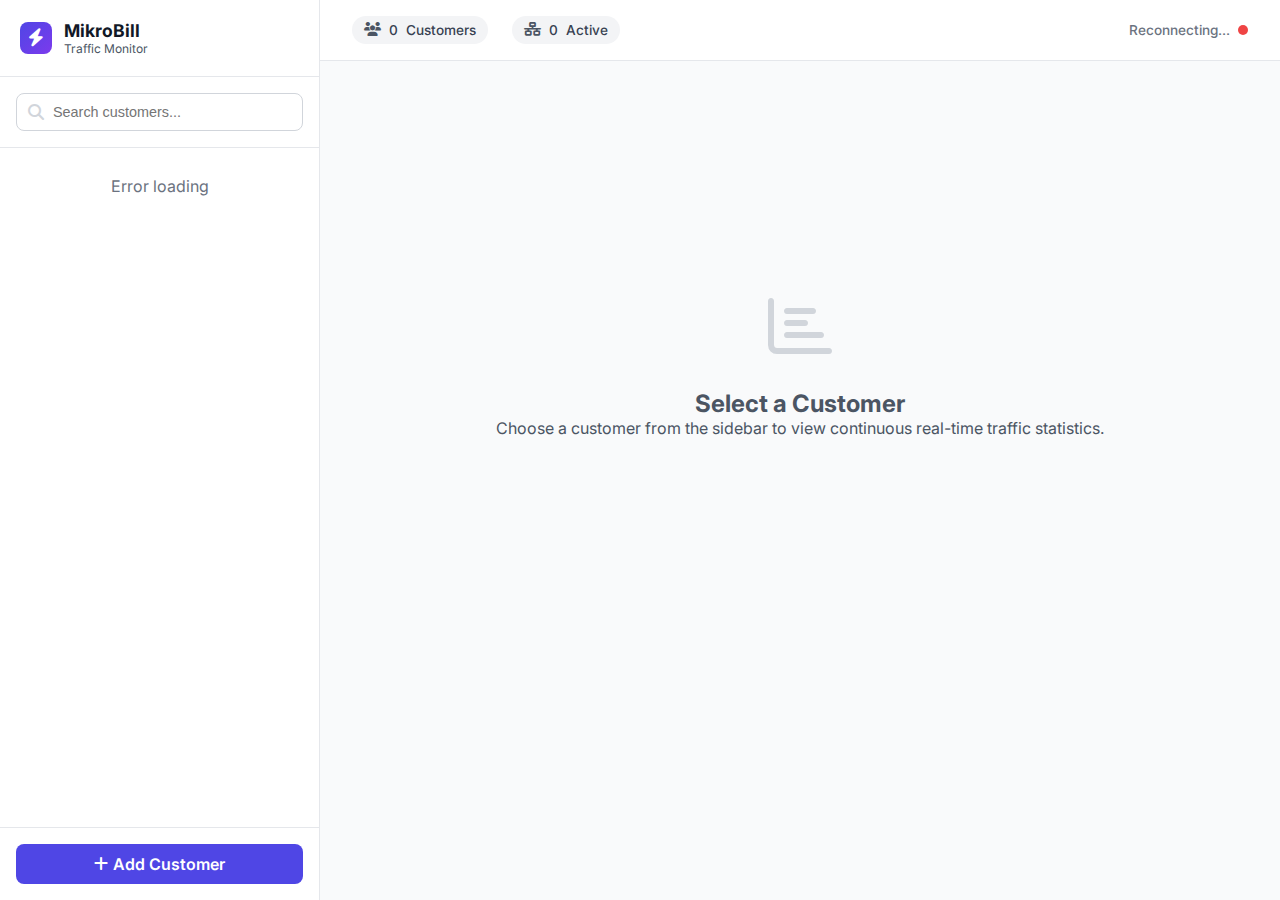
<file: frontend/index.html>
<!DOCTYPE html>
<html lang="en">

<head>
    <meta charset="UTF-8">
    <meta name="viewport" content="width=device-width, initial-scale=1.0">
    <title>Dashboard - MikroBill</title>
    <link href="https://fonts.googleapis.com/css2?family=Inter:wght@400;500;600;700&display=swap" rel="stylesheet">
    <link href="https://cdnjs.cloudflare.com/ajax/libs/font-awesome/6.4.0/css/all.min.css" rel="stylesheet">
    <link rel="stylesheet" href="./css/styles.css">
</head>

<body>
    <!-- Sidebar -->
    <div class="sidebar">
        <div class="sidebar-header">
            <div class="logo-icon">
                <i class="fa-solid fa-bolt"></i>
            </div>
            <div>
                <a href="/" style="text-decoration: none; color: inherit;">
                    <div class="app-title">MikroBill</div>
                    <div class="app-subtitle">Traffic Monitor</div>
                </a>
            </div>
        </div>

        <div class="sidebar-search">
            <div class="search-input-wrapper">
                <i class="fa-solid fa-search search-icon"></i>
                <input type="text" class="search-input" placeholder="Search customers..." id="search-input">
            </div>
        </div>

        <div class="customer-list" id="customer-list">
            <div style="padding: 20px; text-align: center; color: var(--gray-500);">
                <i class="fa-solid fa-spinner fa-spin"></i> Loading...
            </div>
        </div>

        <div class="add-btn-container">
            <a href="./add-customer.html" class="btn-add-customer">
                <i class="fa-solid fa-plus"></i> Add Customer
            </a>
        </div>
    </div>

    <!-- Main Content -->
    <div class="main-content">
        <!-- Top Bar -->
        <div class="top-bar">
            <div class="system-stats">
                <div class="stat-badge">
                    <i class="fa-solid fa-users"></i>
                    <span id="total-customers">0</span> Customers
                </div>
                <div class="stat-badge">
                    <i class="fa-solid fa-network-wired"></i>
                    <span id="active-monitors">0</span> Active
                </div>
            </div>

            <div class="ws-status">
                <span id="ws-status-text">Disconnected</span>
                <div class="ws-dot" id="ws-indicator"></div>
            </div>
        </div>

        <!-- Dashboard Content -->
        <div class="dashboard-container" id="main-display">
            <div class="empty-state">
                <div class="empty-icon">
                    <i class="fa-regular fa-chart-bar"></i>
                </div>
                <h2>Select a Customer</h2>
                <p>Choose a customer from the sidebar to view continuous real-time traffic statistics.</p>
            </div>
        </div>
    </div>

    <!-- Ping Modal -->
    <div class="modal-overlay" id="ping-modal">
        <div class="modal-container">
            <div class="modal-header">
                <div class="modal-title">
                    <i class="fa-solid fa-terminal" style="margin-right: 8px; color: var(--primary);"></i>
                    Ping: <span id="ping-target-name">...</span>
                </div>
                <button class="btn" onclick="closePingModal()"
                    style="padding: 8px; background: transparent; color: var(--gray-500);">
                    <i class="fa-solid fa-times" style="font-size: 1.2rem;"></i>
                </button>
            </div>
            <div class="modal-body" id="ping-terminal-body">
                <div class="terminal-output" id="ping-output">
                    <!-- Content injected by JS -->
                </div>
            </div>
            <div class="modal-footer">
                <div id="ping-summary-container"></div>
                <button class="btn btn-primary" id="ping-action-btn" onclick="togglePing()">
                    Stop Ping
                </button>
            </div>
        </div>
    </div>

    <script src="./js/common.js"></script>
    <script src="./js/dashboard.js"></script>
</body>

</html>
</file>
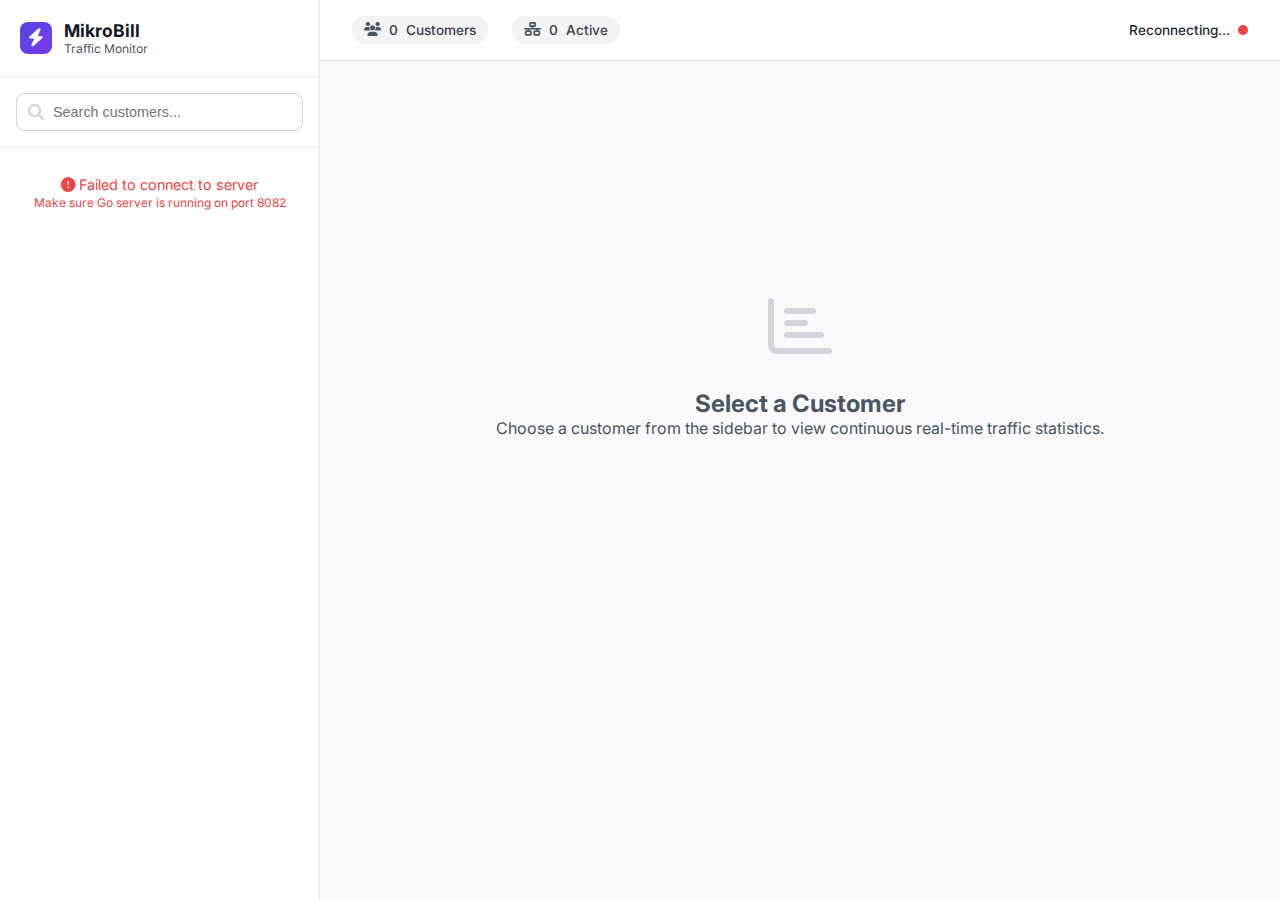
<file: customer-monitor.html>
<!DOCTYPE html>
<html lang="en">

<head>
    <meta charset="UTF-8">
    <meta name="viewport" content="width=device-width, initial-scale=1.0">
    <title>MikroBill Limitless - Traffic Monitor</title>
    <link href="https://fonts.googleapis.com/css2?family=Inter:wght@400;500;600;700&display=swap" rel="stylesheet">
    <link href="https://cdnjs.cloudflare.com/ajax/libs/font-awesome/6.4.0/css/all.min.css" rel="stylesheet">
    <style>
        :root {
            --primary: #4F46E5;
            --primary-light: #EEF2FF;
            --success: #10B981;
            --success-light: #D1FAE5;
            --danger: #EF4444;
            --danger-light: #FEE2E2;
            --warning: #F59E0B;
            --gray-50: #F9FAFB;
            --gray-100: #F3F4F6;
            --gray-200: #E5E7EB;
            --gray-300: #D1D5DB;
            --gray-600: #4B5563;
            --gray-700: #374151;
            --gray-800: #1F2937;
            --gray-900: #111827;
        }

        * {
            margin: 0;
            padding: 0;
            box-sizing: border-box;
        }

        body {
            font-family: 'Inter', sans-serif;
            background-color: var(--gray-50);
            color: var(--gray-800);
            height: 100vh;
            display: flex;
            overflow: hidden;
        }

        .sidebar {
            width: 320px;
            background-color: white;
            border-right: 1px solid var(--gray-200);
            display: flex;
            flex-direction: column;
            flex-shrink: 0;
        }

        .sidebar-header {
            padding: 20px;
            border-bottom: 1px solid var(--gray-200);
            display: flex;
            align-items: center;
            gap: 12px;
        }

        .logo-icon {
            width: 32px;
            height: 32px;
            background: linear-gradient(135deg, var(--primary) 0%, #7C3AED 100%);
            border-radius: 8px;
            display: flex;
            align-items: center;
            justify-content: center;
            color: white;
            font-size: 18px;
        }

        .app-title {
            font-weight: 700;
            font-size: 1.1rem;
            color: var(--gray-900);
        }

        .app-subtitle {
            font-size: 0.75rem;
            color: var(--gray-600);
        }

        .sidebar-search {
            padding: 16px;
            border-bottom: 1px solid var(--gray-200);
        }

        .search-input-wrapper {
            position: relative;
        }

        .search-icon {
            position: absolute;
            left: 12px;
            top: 50%;
            transform: translateY(-50%);
            color: var(--gray-300);
        }

        .search-input {
            width: 100%;
            padding: 10px 10px 10px 36px;
            border: 1px solid var(--gray-300);
            border-radius: 8px;
            font-size: 0.9rem;
            outline: none;
            transition: all 0.2s;
        }

        .search-input:focus {
            border-color: var(--primary);
            box-shadow: 0 0 0 2px var(--primary-light);
        }

        .customer-list {
            flex: 1;
            overflow-y: auto;
            padding: 8px;
        }

        .customer-item {
            padding: 12px;
            margin-bottom: 4px;
            border-radius: 8px;
            cursor: pointer;
            transition: all 0.2s;
            display: flex;
            align-items: center;
            justify-content: space-between;
            border: 1px solid transparent;
        }

        .customer-item:hover {
            background-color: var(--gray-100);
        }

        .customer-item.active {
            background-color: var(--primary-light);
            border-color: #C7D2FE;
        }

        .customer-avatar {
            width: 38px;
            height: 38px;
            background-color: var(--gray-200);
            border-radius: 50%;
            display: flex;
            align-items: center;
            justify-content: center;
            font-weight: 600;
            color: var(--gray-600);
            flex-shrink: 0;
        }

        .customer-item.active .customer-avatar {
            background-color: white;
            color: var(--primary);
        }

        .customer-info {
            flex: 1;
            margin-left: 12px;
            min-width: 0;
        }

        .customer-name {
            font-weight: 600;
            font-size: 0.95rem;
            color: var(--gray-900);
            white-space: nowrap;
            overflow: hidden;
            text-overflow: ellipsis;
        }

        .customer-details {
            font-size: 0.8rem;
            color: var(--gray-600);
            margin-top: 2px;
            display: flex;
            align-items: center;
            gap: 6px;
        }

        .status-dot {
            width: 8px;
            height: 8px;
            border-radius: 50%;
            display: inline-block;
        }

        .status-dot.online {
            background-color: var(--success);
            box-shadow: 0 0 0 2px var(--success-light);
        }

        .status-dot.offline {
            background-color: var(--gray-300);
        }

        .main-content {
            flex: 1;
            display: flex;
            flex-direction: column;
            overflow-y: auto;
            background-color: var(--gray-50);
        }

        .top-bar {
            background-color: white;
            padding: 16px 32px;
            border-bottom: 1px solid var(--gray-200);
            display: flex;
            justify-content: space-between;
            align-items: center;
        }

        .system-stats {
            display: flex;
            gap: 24px;
        }

        .stat-badge {
            display: flex;
            align-items: center;
            gap: 8px;
            background-color: var(--gray-100);
            padding: 6px 12px;
            border-radius: 20px;
            font-size: 0.85rem;
            font-weight: 500;
            color: var(--gray-700);
        }

        .stat-badge i {
            color: var(--gray-600);
        }

        .ws-status {
            display: flex;
            align-items: center;
            gap: 8px;
            font-size: 0.85rem;
            font-weight: 500;
        }

        .ws-dot {
            width: 10px;
            height: 10px;
            border-radius: 50%;
            background-color: var(--gray-300);
        }

        .ws-dot.connected {
            background-color: var(--success);
            box-shadow: 0 0 5px var(--success);
        }

        .ws-dot.disconnected {
            background-color: var(--danger);
        }

        .dashboard-container {
            padding: 32px;
            max-width: 1200px;
            margin: 0 auto;
            width: 100%;
        }

        .empty-state {
            display: flex;
            flex-direction: column;
            align-items: center;
            justify-content: center;
            height: 60vh;
            color: var(--gray-600);
            text-align: center;
        }

        .empty-icon {
            font-size: 4rem;
            color: var(--gray-300);
            margin-bottom: 24px;
        }

        .detail-view {
            animation: fadeIn 0.3s ease;
        }

        .customer-header {
            margin-bottom: 32px;
            display: flex;
            justify-content: space-between;
            align-items: flex-start;
        }

        .profile-card {
            display: flex;
            align-items: center;
            gap: 20px;
        }

        .profile-avatar-large {
            width: 80px;
            height: 80px;
            background: linear-gradient(135deg, var(--primary) 0%, #7C3AED 100%);
            border-radius: 20px;
            display: flex;
            align-items: center;
            justify-content: center;
            color: white;
            font-size: 32px;
            font-weight: 600;
            box-shadow: 0 4px 12px rgba(79, 70, 229, 0.2);
        }

        .profile-info h1 {
            font-size: 1.8rem;
            color: var(--gray-900);
            margin-bottom: 4px;
        }

        .profile-badges {
            display: flex;
            gap: 10px;
            margin-top: 8px;
        }

        .badge {
            padding: 4px 10px;
            border-radius: 6px;
            font-size: 0.75rem;
            font-weight: 600;
            text-transform: uppercase;
            letter-spacing: 0.5px;
        }

        .badge-type {
            background-color: var(--primary-light);
            color: var(--primary);
        }

        .badge-interface {
            background-color: var(--gray-100);
            color: var(--gray-700);
            font-family: monospace;
        }

        .badge-status-online {
            background-color: var(--success-light);
            color: var(--success);
        }

        .badge-status-offline {
            background-color: var(--gray-200);
            color: var(--gray-500);
        }

        .action-buttons {
            display: flex;
            gap: 12px;
        }

        .btn {
            padding: 10px 20px;
            border: none;
            border-radius: 8px;
            font-size: 0.9rem;
            font-weight: 600;
            cursor: pointer;
            transition: all 0.2s;
            display: flex;
            align-items: center;
            gap: 8px;
        }

        .btn-primary {
            background-color: var(--primary);
            color: white;
        }

        .btn-primary:hover {
            background-color: #4338CA;
            transform: translateY(-1px);
            box-shadow: 0 4px 12px rgba(79, 70, 229, 0.3);
        }

        .btn-primary:disabled {
            background-color: var(--gray-300);
            cursor: not-allowed;
            transform: none;
        }

        .traffic-grid {
            display: grid;
            grid-template-columns: repeat(2, 1fr);
            gap: 24px;
            margin-bottom: 32px;
        }

        .stat-card {
            background-color: white;
            border-radius: 16px;
            padding: 24px;
            box-shadow: 0 4px 6px -1px rgba(0, 0, 0, 0.05);
            border: 1px solid var(--gray-100);
            position: relative;
            overflow: hidden;
        }

        .stat-card::after {
            content: '';
            position: absolute;
            top: 0;
            right: 0;
            width: 100px;
            height: 100px;
            background: linear-gradient(135deg, transparent, rgba(255, 255, 255, 0.1));
            pointer-events: none;
        }

        .stat-icon {
            width: 48px;
            height: 48px;
            border-radius: 12px;
            display: flex;
            align-items: center;
            justify-content: center;
            font-size: 24px;
            margin-bottom: 16px;
        }

        .icon-download {
            background-color: var(--success-light);
            color: var(--success);
        }

        .icon-upload {
            background-color: #DBEAFE;
            color: #2563EB;
        }

        .icon-packet {
            background-color: #F3E8FF;
            color: #7C3AED;
        }

        .stat-label {
            font-size: 0.9rem;
            color: var(--gray-600);
            margin-bottom: 8px;
            font-weight: 500;
        }

        .stat-value {
            font-size: 2.2rem;
            font-weight: 700;
            color: var(--gray-900);
            line-height: 1;
        }

        .stat-unit {
            font-size: 1rem;
            color: var(--gray-500);
            font-weight: 500;
            margin-left: 4px;
        }

        .update-pill {
            display: inline-flex;
            align-items: center;
            gap: 6px;
            background-color: var(--gray-100);
            padding: 6px 16px;
            border-radius: 20px;
            font-size: 0.8rem;
            color: var(--gray-600);
            margin-top: 16px;
        }

        .ping-result {
            background-color: white;
            border-radius: 16px;
            padding: 24px;
            margin-bottom: 24px;
            box-shadow: 0 4px 6px -1px rgba(0, 0, 0, 0.05);
            border: 1px solid var(--gray-100);
        }

        .ping-result.success {
            border-left: 4px solid var(--success);
        }

        .ping-result.error {
            border-left: 4px solid var(--danger);
        }

        .ping-result-header {
            display: flex;
            align-items: center;
            gap: 12px;
            margin-bottom: 16px;
        }

        .ping-result-icon {
            width: 48px;
            height: 48px;
            border-radius: 12px;
            display: flex;
            align-items: center;
            justify-content: center;
            font-size: 24px;
        }

        .ping-result-icon.success {
            background-color: var(--success-light);
            color: var(--success);
        }

        .ping-result-icon.error {
            background-color: var(--danger-light);
            color: var(--danger);
        }

        .ping-result-title {
            font-size: 1.2rem;
            font-weight: 700;
            color: var(--gray-900);
        }

        .ping-result-subtitle {
            font-size: 0.9rem;
            color: var(--gray-600);
        }

        .ping-stats {
            display: grid;
            grid-template-columns: repeat(4, 1fr);
            gap: 16px;
            margin-top: 16px;
        }

        .ping-stat {
            text-align: center;
        }

        .ping-stat-label {
            font-size: 0.75rem;
            color: var(--gray-600);
            text-transform: uppercase;
            letter-spacing: 0.5px;
            margin-bottom: 4px;
        }

        .ping-stat-value {
            font-size: 1.5rem;
            font-weight: 700;
            color: var(--gray-900);
        }

        @keyframes fadeIn {
            from {
                opacity: 0;
                transform: translateY(10px);
            }

            to {
                opacity: 1;
                transform: translateY(0);
            }
        }

        @keyframes pulse {
            0% {
                transform: scale(0.95);
                opacity: 0.8;
            }

            50% {
                transform: scale(1.05);
                opacity: 1;
            }

            100% {
                transform: scale(0.95);
                opacity: 0.8;
            }
        }

        .live-dot {
            width: 6px;
            height: 6px;
            background-color: var(--danger);
            border-radius: 50%;
            animation: pulse 2s infinite;
        }

        ::-webkit-scrollbar {
            width: 6px;
        }

        ::-webkit-scrollbar-track {
            background: transparent;
        }

        ::-webkit-scrollbar-thumb {
            background-color: var(--gray-300);
            border-radius: 3px;
        }

        ::-webkit-scrollbar-thumb:hover {
            background-color: var(--gray-400);
        }

        /* Modal Styles */
        .modal-overlay {
            position: fixed;
            top: 0;
            left: 0;
            width: 100%;
            height: 100%;
            background-color: rgba(0, 0, 0, 0.5);
            display: none;
            justify-content: center;
            align-items: center;
            z-index: 1000;
            backdrop-filter: blur(4px);
        }

        .modal-overlay.active {
            display: flex;
            animation: fadeIn 0.2s ease;
        }

        .modal-container {
            background-color: white;
            width: 800px;
            max-width: 90vw;
            border-radius: 16px;
            box-shadow: 0 20px 25px -5px rgba(0, 0, 0, 0.1), 0 10px 10px -5px rgba(0, 0, 0, 0.04);
            display: flex;
            flex-direction: column;
            overflow: hidden;
            max-height: 85vh;
        }

        .modal-header {
            padding: 20px 24px;
            border-bottom: 1px solid var(--gray-200);
            display: flex;
            justify-content: space-between;
            align-items: center;
        }

        .modal-title {
            font-size: 1.25rem;
            font-weight: 700;
            color: var(--gray-900);
        }

        .modal-body {
            padding: 0;
            overflow-y: auto;
            background-color: #1e1e1e;
            color: #d4d4d4;
            font-family: 'Consolas', 'Monaco', monospace;
            font-size: 0.9rem;
            height: 400px;
        }

        .terminal-output {
            padding: 16px;
        }

        .terminal-row {
            display: grid;
            grid-template-columns: 50px 140px 60px 60px 80px 1fr;
            gap: 12px;
            padding: 2px 0;
        }

        .terminal-header {
            font-weight: bold;
            border-bottom: 1px solid #444;
            padding-bottom: 4px;
            margin-bottom: 8px;
            position: sticky;
            top: 0;
            background-color: #1e1e1e;
        }

        .modal-footer {
            padding: 20px 24px;
            border-top: 1px solid var(--gray-200);
            display: flex;
            justify-content: space-between;
            align-items: center;
            background-color: white;
        }

        .ping-summary-text {
            font-family: 'Consolas', 'Monaco', monospace;
            font-size: 0.9rem;
            background: #f3f4f6;
            padding: 4px 8px;
            border-radius: 4px;
        }
    </style>
</head>

<body>

    <div class="sidebar">
        <div class="sidebar-header">
            <div class="logo-icon">
                <i class="fa-solid fa-bolt"></i>
            </div>
            <div>
                <div class="app-title">MikroBill</div>
                <div class="app-subtitle">Traffic Monitor</div>
            </div>
        </div>

        <div class="sidebar-search">
            <div class="search-input-wrapper">
                <i class="fa-solid fa-search search-icon"></i>
                <input type="text" class="search-input" placeholder="Search customers..." id="search-input">
            </div>
        </div>

        <div class="customer-list" id="customer-list">
            <div style="padding: 20px; text-align: center; color: var(--gray-500);">
                <i class="fa-solid fa-spinner fa-spin"></i> Loading...
            </div>
        </div>
    </div>

    <div class="main-content">
        <div class="top-bar">
            <div class="system-stats">
                <div class="stat-badge">
                    <i class="fa-solid fa-users"></i>
                    <span id="total-customers">0</span> Customers
                </div>
                <div class="stat-badge">
                    <i class="fa-solid fa-network-wired"></i>
                    <span id="active-monitors">0</span> Active
                </div>
            </div>

            <div class="ws-status">
                <span id="ws-status-text">Disconnected</span>
                <div class="ws-dot" id="ws-indicator"></div>
            </div>
        </div>

        <div class="dashboard-container" id="main-display">
            <div class="empty-state">
                <div class="empty-icon">
                    <i class="fa-regular fa-chart-bar"></i>
                </div>
                <h2>Select a Customer</h2>
                <p>Choose a customer from the sidebar to view continuous real-time traffic statistics.</p>
            </div>
        </div>
    </div>

    <!-- Ping Modal -->
    <div class="modal-overlay" id="ping-modal">
        <div class="modal-container">
            <div class="modal-header">
                <div class="modal-title">
                    <i class="fa-solid fa-terminal" style="margin-right: 8px; color: var(--primary);"></i>
                    Ping: <span id="ping-target-name">...</span>
                </div>
                <button class="btn" onclick="closePingModal()"
                    style="padding: 8px; background: transparent; color: var(--gray-500);">
                    <i class="fa-solid fa-times" style="font-size: 1.2rem;"></i>
                </button>
            </div>
            <div class="modal-body" id="ping-terminal-body">
                <div class="terminal-output" id="ping-output">
                    <!-- Content injected by JS -->
                </div>
            </div>
            <div class="modal-footer">
                <div id="ping-summary-container"></div>
                <button class="btn btn-primary" id="ping-action-btn" onclick="togglePing()">
                    Stop Ping
                </button>
            </div>
        </div>
    </div>

    <script>
        let ws = null;
        let selectedCustomer = null;
        let customers = [];
        let filteredCustomers = [];
        let currentTrafficData = {};
        let lastPingResult = null;

        const API_BASE = 'http://localhost:8082';
        const WS_URL = 'ws://localhost:8082/ws';

        function connectWebSocket() {
            ws = new WebSocket(WS_URL);

            ws.onopen = () => {
                console.log('Connected to WebSocket');
                updateConnectionStatus(true);
            };

            ws.onclose = () => {
                console.log('WebSocket disconnected');
                updateConnectionStatus(false);
                setTimeout(connectWebSocket, 3000);
            };

            ws.onmessage = (event) => {
                try {
                    if (typeof event.data !== 'string') return;
                    if (!event.data.trim().startsWith('{')) {
                        console.log('Received non-JSON message:', event.data);
                        return;
                    }

                    const data = JSON.parse(event.data);
                    if (data.customer_id && data.download_speed) {
                        currentTrafficData[data.customer_id] = data;
                        if (selectedCustomer && selectedCustomer.id === data.customer_id) {
                            renderTrafficView(data);
                        }
                    }
                } catch (e) {
                    console.error('Error parsing WS message', e);
                }
            };
        }

        function updateConnectionStatus(connected) {
            const text = document.getElementById('ws-status-text');
            const indicator = document.getElementById('ws-indicator');

            if (connected) {
                text.textContent = 'Live Connected';
                text.style.color = 'var(--success)';
                indicator.className = 'ws-dot connected';
            } else {
                text.textContent = 'Reconnecting...';
                text.style.color = 'var(--gray-500)';
                indicator.className = 'ws-dot disconnected';
            }
        }

        async function loadCustomers() {
            try {
                const response = await fetch(`${API_BASE}/api/customers`);
                if (!response.ok) throw new Error(`HTTP error! status: ${response.status}`);
                const data = await response.json();

                if (data.status === 'success') {
                    customers = data.customers;
                    filterCustomers();
                }
            } catch (error) {
                console.error('Failed to load customers', error);
                const listContainer = document.getElementById('customer-list');
                listContainer.innerHTML = `
                    <div style="padding: 20px; text-align: center; color: var(--danger); font-size: 0.9rem;">
                        <i class="fa-solid fa-exclamation-circle"></i> Failed to connect to server<br>
                        <small>Make sure Go server is running on port 8082</small>
                    </div>`;
            }
        }

        async function updateSystemStats() {
            try {
                const response = await fetch(`${API_BASE}/api/monitor/status`);
                if (!response.ok) throw new Error(`HTTP error! status: ${response.status}`);
                const data = await response.json();

                document.getElementById('total-customers').textContent = data.customer_count;
                document.getElementById('active-monitors').textContent = data.monitor_count;
            } catch (error) {
                console.error('Failed to load stats', error);
            }
        }

        let pingWs = null;
        let clientStats = { sent: 0, received: 0 };
        let isPinging = false;
        let currentPingCustomerId = null;

        function pingCustomer(customerId) {
            const customer = customers.find(c => c.id === customerId) ||
                (selectedCustomer && selectedCustomer.id === customerId ? selectedCustomer : null);

            if (!customer) {
                console.error("Customer not found for ping");
                return;
            }

            currentPingCustomerId = customerId;
            openPingModal(customer);
            startPingWs(customerId);
        }

        function openPingModal(customer) {
            document.getElementById('ping-modal').classList.add('active');
            document.getElementById('ping-target-name').textContent = customer.name; // + " (" + (customer.ip_address || '...') + ")";

            // Clear output
            const out = document.getElementById('ping-output');
            out.innerHTML = `
                <div class="terminal-row terminal-header">
                    <span>SEQ</span>
                    <span>HOST</span>
                    <span>SIZE</span>
                    <span>TTL</span>
                    <span>TIME</span>
                    <span>STATUS</span>
                </div>
            `;

            document.getElementById('ping-summary-container').innerHTML = '';

            // Reset button
            const btn = document.getElementById('ping-action-btn');
            btn.textContent = 'Stop Ping';
            btn.className = 'btn btn-primary';
            btn.onclick = togglePing;
            isPinging = true;
        }

        function closePingModal() {
            if (pingWs) {
                pingWs.close();
                pingWs = null;
            }
            document.getElementById('ping-modal').classList.remove('active');
            isPinging = false;
        }

        function startPingWs(customerId) {
            if (pingWs) pingWs.close();

            // Reset stats
            clientStats = { sent: 0, received: 0 };

            const wsUrl = `${API_BASE.replace('http', 'ws')}/api/customers/${customerId}/ping/ws`;
            pingWs = new WebSocket(wsUrl);

            pingWs.onopen = () => {
                console.log("Ping WS Connected");
            };

            pingWs.onmessage = (event) => {
                try {
                    const msg = JSON.parse(event.data);

                    if (msg.type === 'update') {
                        appendPingLine(msg.data);
                    } else if (msg.type === 'summary') {
                        showPingSummary(msg.summary);
                        stopPingState();
                    } else if (msg.type === 'error') {
                        appendErrorLine(msg.error);
                        stopPingState();
                    }
                } catch (e) {
                    console.error("Ping WS parse error", e);
                }
            };

            pingWs.onclose = () => {
                console.log("Ping WS Closed");
                if (isPinging) {
                    stopPingState(true); // Show client summary on close
                }
            };
        }

        function appendPingLine(data) {
            const out = document.getElementById('ping-output');
            const row = document.createElement('div');
            row.className = 'terminal-row';

            // Update client stats
            if (data.seq) {
                clientStats.sent++;
                if (data.time || (data.status === '' && data.size)) {
                    clientStats.received++;
                }
            }

            // Format time with align if present
            let timeStr = data.time || '';
            let status = data.status || '';
            if (status === 'timeout') {
                row.style.color = '#ff6b6b';
            }

            row.innerHTML = `
                <span>${data.seq || ''}</span>
                <span>${data.host || ''}</span>
                <span>${data.size || ''}</span>
                <span>${data.ttl || ''}</span>
                <span>${timeStr}</span>
                <span>${status}</span>
            `;

            out.appendChild(row);

            // Auto scroll
            const body = document.getElementById('ping-terminal-body');
            body.scrollTop = body.scrollHeight;
        }

        function appendErrorLine(err) {
            const out = document.getElementById('ping-output');
            const row = document.createElement('div');
            row.style.padding = '8px 0';
            row.style.color = '#ef4444';
            row.textContent = `Error: ${err}`;
            out.appendChild(row);
        }

        function showPingSummary(summary) {
            const container = document.getElementById('ping-summary-container');
            container.innerHTML = `
                <div class="ping-summary-text">
                    sent=${summary.sent} received=${summary.received} packet-loss=${summary.packet_loss}
                </div>
            `;
        }

        function togglePing() {
            if (isPinging) {
                // User wants to stop
                if (pingWs) pingWs.close(); // Close triggers summary logic on server side? 
                // Actually server cleans up on close. But server sends summary only if loop finishes naturally or we request it? 
                // In my Go code: "ws.SetCloseHandler... cancel()". "for resp := range ptStream...". 
                // When we close WS from client, Go reads error/close, cancels context. Loop breaks. Summary calculated.
                // BUT we closed WS, so we can't receive summary!
                // Ah. The Server tries to write summary AFTER loop. If WS is closed, WriteJSON fails.

                // So "Stopping" should technically send a message to server to stop, OR we accept that "Cancel" means "Kill it" and we calculate summary client side?
                // The user requirement: "saat cancel maka akan menampilkan data sepertai ini diakhir ... sent=..."

                // Better approach: Client calculates summary if we close abruptly? 
                // Or better: Send "stop" command via WS?
                // But my Go handler loop only reads loop for closing.

                // Use a trick: if close, client shows partial summary based on what it saw? 
                // Or implement "stop" message.
                // Since I already implemented Go code to just listen for ReadMessage(), ANY message from client will trigger cancel!
                // "if _, _, err := ws.ReadMessage(); err != nil { cancel(); break }"
                // Wait, "ReadMessage" blocks until message or close.
                // If I send "STOP" string from client, `msg` will be received (err==nil). 
                // My Go code:
                /* 
                    go func() {
                        for {
                            if _, _, err := ws.ReadMessage(); err != nil {
                                cancel()
                                break
                            }
                        }
                    }()
                */
                // It only cancels on ERROR. Receiving a message does nothing unless it loops back? 
                // It loops. So it will just ignore the message and wait for next? YES. 
                // I need to fix Go code to cancel on ANY message or specific message to allow graceful stop.

                // But I can't edit Go code right now in this step easily without backtracking.
                // Client-side calculation is safer for now given the constraints, OR just close logic.
                // Let's rely on standard MikroTik behavior... no, I strictly want what User asked.
                // "when cancel... show data".

                // Let's implement Client Side Summary since we have all data!
                // We track sent/received in JS.

                if (pingWs) pingWs.close();
            } else {
                // User wants to Close Modal?
                closePingModal();
            }
        }


        function stopPingState(showSummary) {
            isPinging = false;
            const btn = document.getElementById('ping-action-btn');
            if (btn) {
                btn.textContent = 'Close';
                btn.className = 'btn';
                btn.onclick = closePingModal;
            }

            if (showSummary) {
                // Calculate loss
                let loss = 0;
                if (clientStats.sent > 0) {
                    loss = ((clientStats.sent - clientStats.received) / clientStats.sent) * 100;
                }
                const summary = {
                    sent: clientStats.sent,
                    received: clientStats.received,
                    packet_loss: loss.toFixed(0) + '%'
                };
                showPingSummary(summary);
            }
        }

        function renderPingResult(result) {
            const existingResult = document.getElementById('ping-result-container');
            if (!existingResult) return;

            const isSuccess = result.status === 'success' && result.is_reachable;
            const statusClass = isSuccess ? 'success' : 'error';
            const iconClass = isSuccess ? 'success' : 'error';
            const icon = isSuccess ? 'fa-check-circle' : 'fa-exclamation-circle';

            let statsHTML = '';
            if (isSuccess && result.avg_time) {
                statsHTML = `
                    <div class="ping-stats">
                        <div class="ping-stat">
                            <div class="ping-stat-label">Sent</div>
                            <div class="ping-stat-value">${result.sent || 4}</div>
                        </div>
                        <div class="ping-stat">
                            <div class="ping-stat-label">Received</div>
                            <div class="ping-stat-value">${result.received || 0}</div>
                        </div>
                        <div class="ping-stat">
                            <div class="ping-stat-label">Packet Loss</div>
                            <div class="ping-stat-value">${result.packet_loss || '0%'}</div>
                        </div>
                        <div class="ping-stat">
                            <div class="ping-stat-label">Avg Time</div>
                            <div class="ping-stat-value">${result.avg_time || 'N/A'}</div>
                        </div>
                    </div>
                `;
            }

            existingResult.innerHTML = `
                <div class="ping-result ${statusClass}">
                    <div class="ping-result-header">
                        <div class="ping-result-icon ${iconClass}">
                            <i class="fa-solid ${icon}"></i>
                        </div>
                        <div>
                            <div class="ping-result-title">${isSuccess ? 'Customer Reachable' : 'Ping Failed'}</div>
                            <div class="ping-result-subtitle">${result.ip_address || 'No IP'} - ${result.message || result.error || 'Unknown error'}</div>
                        </div>
                    </div>
                    ${statsHTML}
                </div>
            `;
        }

        function filterCustomers() {
            const query = document.getElementById('search-input').value.toLowerCase();

            filteredCustomers = customers.filter(c =>
                c.name.toLowerCase().includes(query) ||
                c.username.toLowerCase().includes(query) ||
                (c.pppoe_username && c.pppoe_username.toLowerCase().includes(query))
            );

            renderSidebarList();
        }

        function renderSidebarList() {
            const listContainer = document.getElementById('customer-list');

            if (filteredCustomers.length === 0) {
                listContainer.innerHTML = `
                    <div style="padding: 20px; text-align: center; color: var(--gray-500); font-size: 0.9rem;">
                        No customers found
                    </div>`;
                return;
            }

            listContainer.innerHTML = filteredCustomers.map(c => {
                const isActive = selectedCustomer && selectedCustomer.id === c.id;
                const isMonitorIdx = c.is_monitoring;
                const initials = c.name.substring(0, 2).toUpperCase();

                return `
                    <div class="customer-item ${isActive ? 'active' : ''}" onclick="handleCustomerSelect('${c.id}')">
                        <div class="customer-avatar">${initials}</div>
                        <div class="customer-info">
                            <div class="customer-name">${c.name}</div>
                            <div class="customer-details">
                                <span class="status-dot ${isMonitorIdx ? 'online' : 'offline'}"></span>
                                ${c.service_type}
                            </div>
                        </div>
                    </div>
                `;
            }).join('');
        }

        function handleCustomerSelect(id) {
            selectedCustomer = customers.find(c => c.id === id);
            lastPingResult = null;
            renderSidebarList();

            if (currentTrafficData[id]) {
                renderTrafficView(currentTrafficData[id]);
            } else {
                renderInitialDetailView();
            }
        }

        function renderInitialDetailView() {
            if (!selectedCustomer) return;

            const c = selectedCustomer;
            const container = document.getElementById('main-display');
            const initials = c.name.substring(0, 2).toUpperCase();
            const isOnline = c.is_monitoring;

            container.innerHTML = `
                <div class="detail-view">
                    <div class="customer-header">
                        <div class="profile-card">
                            <div class="profile-avatar-large">${initials}</div>
                            <div class="profile-info">
                                <h1>${c.name}</h1>
                                <div class="profile-badges">
                                    <span class="badge badge-type">${c.service_type}</span>
                                    <span class="badge ${isOnline ? 'badge-status-online' : 'badge-status-offline'}">
                                        ${isOnline ? 'ONLINE' : 'OFFLINE'}
                                    </span>
                                    ${c.pppoe_username ? `<span class="badge badge-interface">pppoe-${c.pppoe_username}</span>` : ''}
                                </div>
                            </div>
                        </div>
                        <div class="action-buttons">
                            <button class="btn btn-primary" id="ping-btn" onclick="pingCustomer('${c.id}')">
                                <i class="fa-solid fa-satellite-dish"></i>
                                Ping Customer
                            </button>
                        </div>
                    </div>

                    <div id="ping-result-container"></div>

                    ${isOnline ? `
                        <div class="empty-state" style="height: 40vh;">
                            <i class="fa-solid fa-circle-notch fa-spin" style="font-size: 2rem; color: var(--primary); margin-bottom: 16px;"></i>
                            <h3>Waiting for Data...</h3>
                            <p>Connecting to live traffic stream for this customer.</p>
                        </div>
                    ` : `
                        <div class="empty-state" style="height: 40vh;">
                            <i class="fa-solid fa-power-off" style="font-size: 3rem; color: var(--gray-300); margin-bottom: 16px;"></i>
                            <h3>Customer Offline</h3>
                            <p>This customer is not currently connected to the network.</p>
                        </div>
                    `}
                </div>
            `;
        }

        function renderTrafficView(data) {
            if (!selectedCustomer || selectedCustomer.id !== data.customer_id) return;

            const container = document.getElementById('main-display');

            const dl = data.download_speed.split(' ');
            const ul = data.upload_speed.split(' ');

            const dlVal = dl[0];
            const dlUnit = dl[1] || 'bps';

            const ulVal = ul[0];
            const ulUnit = ul[1] || 'bps';

            const initials = data.customer_name.substring(0, 2).toUpperCase();

            const existingDl = document.getElementById('val-dl');
            if (existingDl) {
                document.getElementById('val-dl').textContent = dlVal;
                document.getElementById('unit-dl').textContent = dlUnit;
                document.getElementById('val-ul').textContent = ulVal;
                document.getElementById('unit-ul').textContent = ulUnit;
                document.getElementById('val-rx').textContent = data.rx_packets_per_second || '0';
                document.getElementById('val-tx').textContent = data.tx_packets_per_second || '0';
                document.getElementById('last-updated').textContent = new Date().toLocaleTimeString();
                return;
            }

            container.innerHTML = `
                <div class="detail-view">
                    <div class="customer-header">
                        <div class="profile-card">
                            <div class="profile-avatar-large">${initials}</div>
                            <div class="profile-info">
                                <h1>${data.customer_name}</h1>
                                <div class="profile-badges">
                                    <span class="badge badge-type">${data.service_type}</span>
                                    <span class="badge badge-status-online">LIVE MONITORING</span>
                                    <span class="badge badge-interface">${data.interface_name}</span>
                                </div>
                            </div>
                        </div>
                        <div class="action-buttons">
                            <button class="btn btn-primary" id="ping-btn" onclick="pingCustomer('${data.customer_id}')">
                                <i class="fa-solid fa-satellite-dish"></i>
                                Ping Customer
                            </button>
                        </div>
                    </div>

                    <div id="ping-result-container"></div>

                    <div class="traffic-grid">
                        <div class="stat-card">
                            <div class="stat-icon icon-download">
                                <i class="fa-solid fa-arrow-down"></i>
                            </div>
                            <div class="stat-label">Download Speed</div>
                            <div class="stat-value">
                                <span id="val-dl">${dlVal}</span>
                                <span class="stat-unit" id="unit-dl">${dlUnit}</span>
                            </div>
                        </div>

                        <div class="stat-card">
                            <div class="stat-icon icon-upload">
                                <i class="fa-solid fa-arrow-up"></i>
                            </div>
                            <div class="stat-label">Upload Speed</div>
                            <div class="stat-value">
                                <span id="val-ul">${ulVal}</span>
                                <span class="stat-unit" id="unit-ul">${ulUnit}</span>
                            </div>
                        </div>

                        <div class="stat-card">
                            <div class="stat-icon icon-packet">
                                <i class="fa-solid fa-envelope-open-text"></i>
                            </div>
                            <div class="stat-label">Packets RX / sec</div>
                            <div class="stat-value">
                                <span id="val-rx">${data.rx_packets_per_second || '0'}</span>
                                <span class="stat-unit">pps</span>
                            </div>
                        </div>

                        <div class="stat-card">
                            <div class="stat-icon icon-packet">
                                <i class="fa-solid fa-paper-plane"></i>
                            </div>
                            <div class="stat-label">Packets TX / sec</div>
                            <div class="stat-value">
                                <span id="val-tx">${data.tx_packets_per_second || '0'}</span>
                                <span class="stat-unit">pps</span>
                            </div>
                        </div>
                    </div>

                    <div class="update-pill">
                        <div class="live-dot"></div>
                        Last updated: <span id="last-updated">${new Date().toLocaleTimeString()}</span>
                    </div>
                </div>
            `;
        }

        document.getElementById('search-input').addEventListener('input', filterCustomers);

        loadCustomers();
        updateSystemStats();
        connectWebSocket();

        setInterval(loadCustomers, 10000);
        setInterval(updateSystemStats, 5000);

    </script>
</body>

</html>
</file>
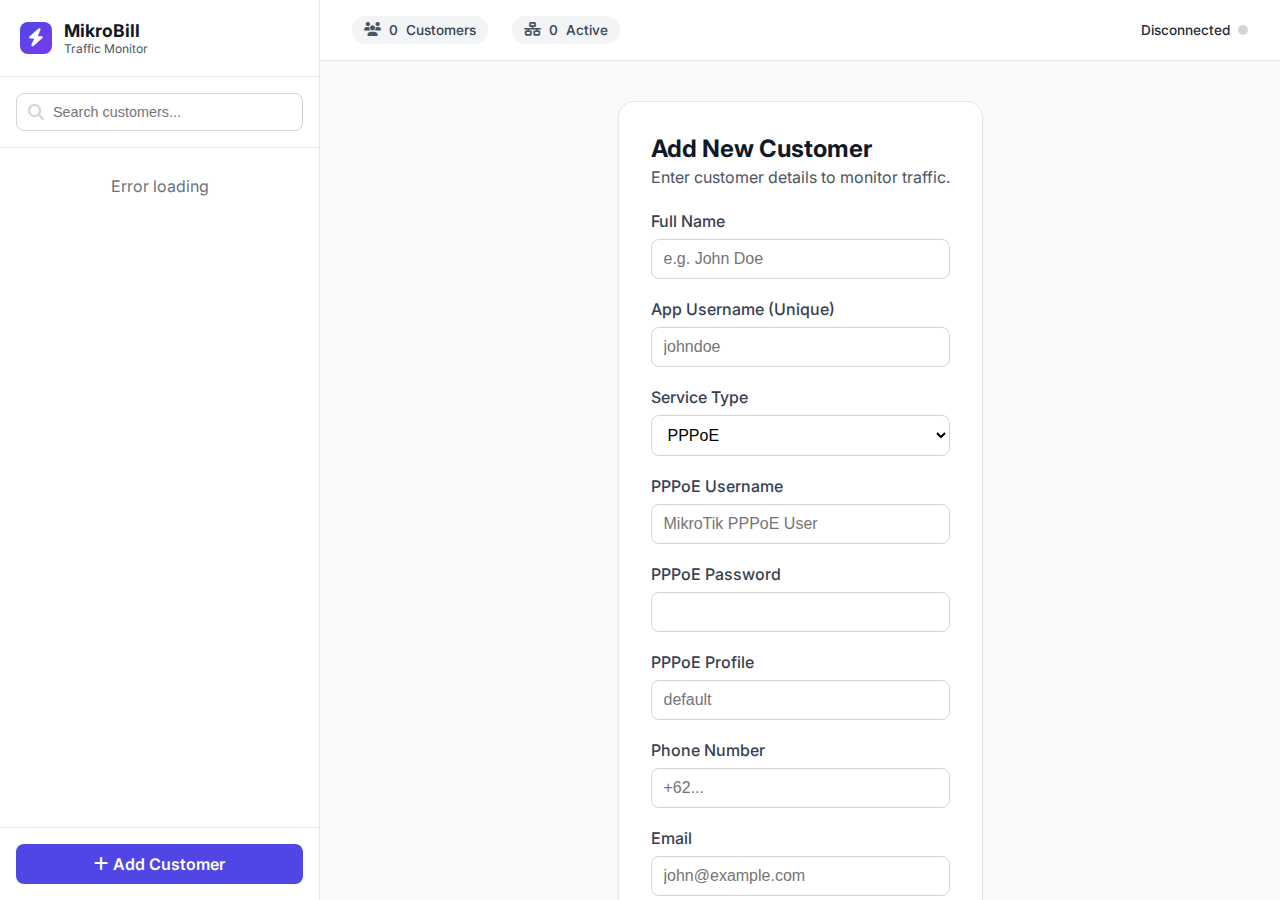
<file: frontend/add-customer.html>
<!DOCTYPE html>
<html lang="en">

<head>
    <meta charset="UTF-8">
    <meta name="viewport" content="width=device-width, initial-scale=1.0">
    <title>Add Customer - MikroBill</title>
    <link href="https://fonts.googleapis.com/css2?family=Inter:wght@400;500;600;700&display=swap" rel="stylesheet">
    <link href="https://cdnjs.cloudflare.com/ajax/libs/font-awesome/6.4.0/css/all.min.css" rel="stylesheet">
    <link rel="stylesheet" href="./css/styles.css">
</head>

<body>
    <!-- Sidebar -->
    <div class="sidebar">
        <div class="sidebar-header">
            <div class="logo-icon">
                <i class="fa-solid fa-bolt"></i>
            </div>
            <div>
                <a href="/" style="text-decoration: none; color: inherit;">
                    <div class="app-title">MikroBill</div>
                    <div class="app-subtitle">Traffic Monitor</div>
                </a>
            </div>
        </div>

        <div class="sidebar-search">
            <div class="search-input-wrapper">
                <i class="fa-solid fa-search search-icon"></i>
                <input type="text" class="search-input" placeholder="Search customers..." id="search-input">
            </div>
        </div>

        <div class="customer-list" id="customer-list">
            <div style="padding: 20px; text-align: center; color: var(--gray-500);">
                <i class="fa-solid fa-spinner fa-spin"></i> Loading...
            </div>
        </div>

        <div class="add-btn-container">
            <a href="/add-customer.html" class="btn-add-customer">
                <i class="fa-solid fa-plus"></i> Add Customer
            </a>
        </div>
    </div>

    <!-- Main Content -->
    <div class="main-content">
        <!-- Top Bar -->
        <div class="top-bar">
            <div class="system-stats">
                <div class="stat-badge">
                    <i class="fa-solid fa-users"></i>
                    <span id="total-customers">0</span> Customers
                </div>
                <div class="stat-badge">
                    <i class="fa-solid fa-network-wired"></i>
                    <span id="active-monitors">0</span> Active
                </div>
            </div>

            <div class="ws-status">
                <span id="ws-status-text">Disconnected</span>
                <div class="ws-dot" id="ws-indicator"></div>
            </div>
        </div>

        <!-- Form Container -->
        <div class="form-container">
            <div style="margin-bottom: 24px;">
                <h2 style="font-size: 1.5rem; color: var(--gray-900); font-weight: 700;">Add New Customer</h2>
                <p style="color: var(--gray-600); margin-top: 4px;">Enter customer details to monitor traffic.</p>
            </div>

            <form id="add-customer-form">
                <div class="form-group">
                    <label class="form-label">Full Name</label>
                    <input type="text" name="name" class="form-input" required placeholder="e.g. John Doe">
                </div>

                <div class="form-group">
                    <label class="form-label">App Username (Unique)</label>
                    <input type="text" name="username" class="form-input" required placeholder="johndoe">
                </div>

                <div class="form-group">
                    <label class="form-label">Service Type</label>
                    <select name="service_type" class="form-select" id="service-type-select">
                        <option value="pppoe">PPPoE</option>
                        <option value="hotspot">Hotspot</option>
                    </select>
                </div>

                <div id="pppoe-fields">
                    <div class="form-group">
                        <label class="form-label">PPPoE Username</label>
                        <input type="text" name="pppoe_username" class="form-input" placeholder="MikroTik PPPoE User">
                    </div>
                    <div class="form-group">
                        <label class="form-label">PPPoE Password</label>
                        <input type="password" name="pppoe_password" class="form-input">
                    </div>
                    <div class="form-group">
                        <label class="form-label">PPPoE Profile</label>
                        <input type="text" name="pppoe_profile" class="form-input" placeholder="default">
                    </div>
                </div>

                <div class="form-group">
                    <label class="form-label">Phone Number</label>
                    <input type="tel" name="phone" class="form-input" placeholder="+62...">
                </div>

                <div class="form-group">
                    <label class="form-label">Email</label>
                    <input type="email" name="email" class="form-input" placeholder="john@example.com">
                </div>

                <div class="form-actions">
                    <a href="/" class="btn btn-secondary">Cancel</a>
                    <button type="submit" class="btn btn-primary">
                        <i class="fa-solid fa-save"></i> Save Customer
                    </button>
                </div>
            </form>
        </div>
    </div>

    <script src="./js/common.js"></script>
    <script src="./js/customer-form.js"></script>
</body>

</html>
</file>
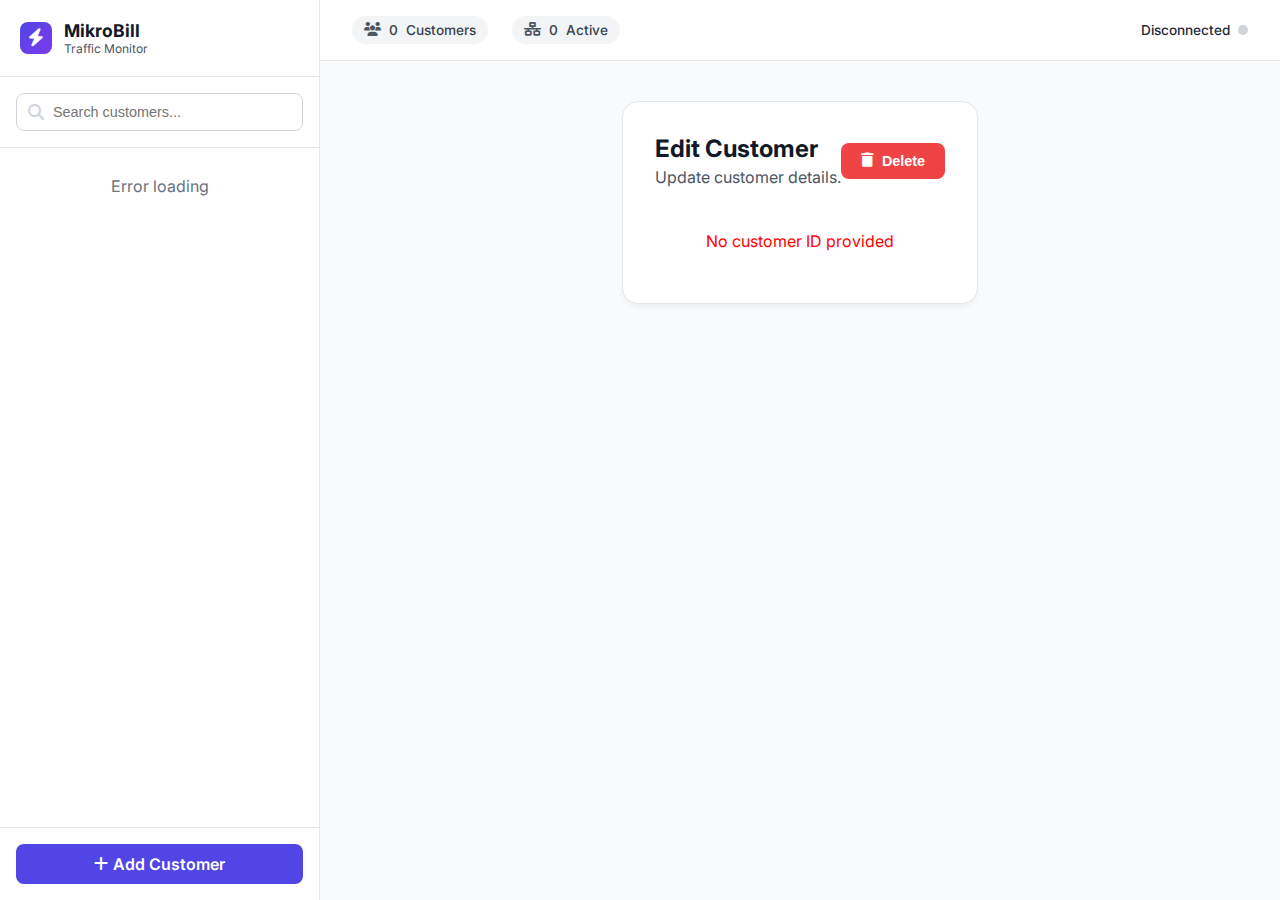
<file: frontend/edit-customer.html>
<!DOCTYPE html>
<html lang="en">

<head>
    <meta charset="UTF-8">
    <meta name="viewport" content="width=device-width, initial-scale=1.0">
    <title>Edit Customer - MikroBill</title>
    <link href="https://fonts.googleapis.com/css2?family=Inter:wght@400;500;600;700&display=swap" rel="stylesheet">
    <link href="https://cdnjs.cloudflare.com/ajax/libs/font-awesome/6.4.0/css/all.min.css" rel="stylesheet">
    <link rel="stylesheet" href="./css/styles.css">
</head>

<body>
    <!-- Sidebar -->
    <div class="sidebar">
        <div class="sidebar-header">
            <div class="logo-icon">
                <i class="fa-solid fa-bolt"></i>
            </div>
            <div>
                <a href="/" style="text-decoration: none; color: inherit;">
                    <div class="app-title">MikroBill</div>
                    <div class="app-subtitle">Traffic Monitor</div>
                </a>
            </div>
        </div>

        <div class="sidebar-search">
            <div class="search-input-wrapper">
                <i class="fa-solid fa-search search-icon"></i>
                <input type="text" class="search-input" placeholder="Search customers..." id="search-input">
            </div>
        </div>

        <div class="customer-list" id="customer-list">
            <div style="padding: 20px; text-align: center; color: var(--gray-500);">
                <i class="fa-solid fa-spinner fa-spin"></i> Loading...
            </div>
        </div>

        <div class="add-btn-container">
            <a href="/add-customer.html" class="btn-add-customer">
                <i class="fa-solid fa-plus"></i> Add Customer
            </a>
        </div>
    </div>

    <!-- Main Content -->
    <div class="main-content">
        <!-- Top Bar -->
        <div class="top-bar">
            <div class="system-stats">
                <div class="stat-badge">
                    <i class="fa-solid fa-users"></i>
                    <span id="total-customers">0</span> Customers
                </div>
                <div class="stat-badge">
                    <i class="fa-solid fa-network-wired"></i>
                    <span id="active-monitors">0</span> Active
                </div>
            </div>

            <div class="ws-status">
                <span id="ws-status-text">Disconnected</span>
                <div class="ws-dot" id="ws-indicator"></div>
            </div>
        </div>

        <!-- Form Container -->
        <div class="form-container">
            <div style="margin-bottom: 24px; display: flex; justify-content: space-between; align-items: center;">
                <div>
                    <h2 style="font-size: 1.5rem; color: var(--gray-900); font-weight: 700;">Edit Customer</h2>
                    <p style="color: var(--gray-600); margin-top: 4px;">Update customer details.</p>
                </div>
                <button id="delete-btn" class="btn btn-danger" type="button">
                    <i class="fa-solid fa-trash"></i> Delete
                </button>
            </div>

            <div id="loading-msg" style="text-align: center; padding: 20px;">Loading...</div>

            <form id="edit-customer-form" style="display: none;">
                <input type="hidden" id="customer-id">

                <div class="form-group">
                    <label class="form-label">Full Name</label>
                    <input type="text" name="name" id="f-name" class="form-input" required>
                </div>

                <div class="form-group">
                    <label class="form-label">App Username</label>
                    <input type="text" name="username" id="f-username" class="form-input" required>
                </div>

                <div class="form-group">
                    <label class="form-label">Service Type</label>
                    <select name="service_type" class="form-select" id="service-type-select">
                        <option value="pppoe">PPPoE</option>
                        <option value="hotspot">Hotspot</option>
                    </select>
                </div>

                <div id="pppoe-fields">
                    <div class="form-group">
                        <label class="form-label">PPPoE Username</label>
                        <input type="text" name="pppoe_username" id="f-pppoe-username" class="form-input">
                    </div>
                    <div class="form-group">
                        <label class="form-label">PPPoE Password (leave blank to keep unchanged)</label>
                        <input type="password" name="pppoe_password" class="form-input">
                    </div>
                    <div class="form-group">
                        <label class="form-label">PPPoE Profile</label>
                        <input type="text" name="pppoe_profile" id="f-pppoe-profile" class="form-input">
                    </div>
                </div>

                <div class="form-group">
                    <label class="form-label">Phone Number</label>
                    <input type="tel" name="phone" id="f-phone" class="form-input">
                </div>

                <div class="form-group">
                    <label class="form-label">Email</label>
                    <input type="email" name="email" id="f-email" class="form-input">
                </div>

                <div class="form-actions">
                    <a href="/" class="btn btn-secondary">Cancel</a>
                    <button type="submit" class="btn btn-primary">
                        <i class="fa-solid fa-save"></i> Update Customer
                    </button>
                </div>
            </form>
        </div>
    </div>

    <script src="./js/common.js"></script>
    <script src="./js/customer-edit.js"></script>
</body>

</html>
</file>
<file: frontend/css/styles.css>
:root {
    --primary: #4F46E5;
    --primary-light: #EEF2FF;
    --success: #10B981;
    --success-light: #D1FAE5;
    --danger: #EF4444;
    --danger-light: #FEE2E2;
    --warning: #F59E0B;
    --gray-50: #F9FAFB;
    --gray-100: #F3F4F6;
    --gray-200: #E5E7EB;
    --gray-300: #D1D5DB;
    --gray-400: #9CA3AF;
    --gray-500: #6B7280;
    --gray-600: #4B5563;
    --gray-700: #374151;
    --gray-800: #1F2937;
    --gray-900: #111827;
}

* {
    margin: 0;
    padding: 0;
    box-sizing: border-box;
}

body {
    font-family: 'Inter', sans-serif;
    background-color: var(--gray-50);
    color: var(--gray-800);
    height: 100vh;
    display: flex;
    overflow: hidden;
}

/* Scrollbar Styles */
::-webkit-scrollbar {
    width: 6px;
}

::-webkit-scrollbar-track {
    background: transparent;
}

::-webkit-scrollbar-thumb {
    background-color: var(--gray-300);
    border-radius: 3px;
}

::-webkit-scrollbar-thumb:hover {
    background-color: var(--gray-400);
}

/* Sidebar Styles */
.sidebar {
    width: 320px;
    background-color: white;
    border-right: 1px solid var(--gray-200);
    display: flex;
    flex-direction: column;
    flex-shrink: 0;
}

.sidebar-header {
    padding: 20px;
    border-bottom: 1px solid var(--gray-200);
    display: flex;
    align-items: center;
    gap: 12px;
}

.logo-icon {
    width: 32px;
    height: 32px;
    background: linear-gradient(135deg, var(--primary) 0%, #7C3AED 100%);
    border-radius: 8px;
    display: flex;
    align-items: center;
    justify-content: center;
    color: white;
    font-size: 18px;
}

.app-title {
    font-weight: 700;
    font-size: 1.1rem;
    color: var(--gray-900);
}

.app-subtitle {
    font-size: 0.75rem;
    color: var(--gray-600);
}

.sidebar-search {
    padding: 16px;
    border-bottom: 1px solid var(--gray-200);
}

.search-input-wrapper {
    position: relative;
}

.search-icon {
    position: absolute;
    left: 12px;
    top: 50%;
    transform: translateY(-50%);
    color: var(--gray-300);
}

.search-input {
    width: 100%;
    padding: 10px 10px 10px 36px;
    border: 1px solid var(--gray-300);
    border-radius: 8px;
    font-size: 0.9rem;
    outline: none;
    transition: all 0.2s;
}

.search-input:focus {
    border-color: var(--primary);
    box-shadow: 0 0 0 2px var(--primary-light);
}

.customer-list {
    flex: 1;
    overflow-y: auto;
    padding: 8px;
}

.customer-item {
    padding: 12px;
    margin-bottom: 4px;
    border-radius: 8px;
    cursor: pointer;
    transition: all 0.2s;
    display: flex;
    align-items: center;
    justify-content: space-between;
    border: 1px solid transparent;
    text-decoration: none;
    color: inherit;
}

.customer-item:hover {
    background-color: var(--gray-100);
}

.customer-item.active {
    background-color: var(--primary-light);
    border-color: #C7D2FE;
}

.customer-avatar {
    width: 38px;
    height: 38px;
    background-color: var(--gray-200);
    border-radius: 50%;
    display: flex;
    align-items: center;
    justify-content: center;
    font-weight: 600;
    color: var(--gray-600);
    flex-shrink: 0;
}

.customer-item.active .customer-avatar {
    background-color: white;
    color: var(--primary);
}

.customer-info {
    flex: 1;
    margin-left: 12px;
    min-width: 0;
}

.customer-name {
    font-weight: 600;
    font-size: 0.95rem;
    color: var(--gray-900);
    white-space: nowrap;
    overflow: hidden;
    text-overflow: ellipsis;
}

.customer-details {
    font-size: 0.8rem;
    color: var(--gray-600);
    margin-top: 2px;
    display: flex;
    align-items: center;
    gap: 6px;
}

.status-dot {
    width: 8px;
    height: 8px;
    border-radius: 50%;
    display: inline-block;
}

.status-dot.online {
    background-color: var(--success);
    box-shadow: 0 0 0 2px var(--success-light);
}

.status-dot.offline {
    background-color: var(--gray-300);
}

.add-btn-container {
    padding: 16px;
    border-top: 1px solid var(--gray-200);
}

.btn-add-customer {
    width: 100%;
    background-color: var(--primary);
    color: white;
    text-align: center;
    padding: 10px;
    border-radius: 8px;
    text-decoration: none;
    display: block;
    font-weight: 600;
}

.btn-add-customer:hover {
    background-color: #4338CA;
}

/* Main Content */
.main-content {
    flex: 1;
    display: flex;
    flex-direction: column;
    overflow-y: auto;
    background-color: var(--gray-50);
}

/* Top Bar */
.top-bar {
    background-color: white;
    padding: 16px 32px;
    border-bottom: 1px solid var(--gray-200);
    display: flex;
    justify-content: space-between;
    align-items: center;
}

.system-stats {
    display: flex;
    gap: 24px;
}

.stat-badge {
    display: flex;
    align-items: center;
    gap: 8px;
    background-color: var(--gray-100);
    padding: 6px 12px;
    border-radius: 20px;
    font-size: 0.85rem;
    font-weight: 500;
    color: var(--gray-700);
}

.stat-badge i {
    color: var(--gray-600);
}

.ws-status {
    display: flex;
    align-items: center;
    gap: 8px;
    font-size: 0.85rem;
    font-weight: 500;
}

.ws-dot {
    width: 10px;
    height: 10px;
    border-radius: 50%;
    background-color: var(--gray-300);
}

.ws-dot.connected {
    background-color: var(--success);
    box-shadow: 0 0 5px var(--success);
}

.ws-dot.disconnected {
    background-color: var(--danger);
}

/* Dashboard Container */
.dashboard-container {
    padding: 32px;
    max-width: 1200px;
    margin: 0 auto;
    width: 100%;
}

.empty-state {
    display: flex;
    flex-direction: column;
    align-items: center;
    justify-content: center;
    height: 60vh;
    color: var(--gray-600);
    text-align: center;
}

.empty-icon {
    font-size: 4rem;
    color: var(--gray-300);
    margin-bottom: 24px;
}

.detail-view {
    animation: fadeIn 0.3s ease;
}

.customer-header {
    margin-bottom: 32px;
    display: flex;
    justify-content: space-between;
    align-items: flex-start;
}

.profile-card {
    display: flex;
    align-items: center;
    gap: 20px;
}

.profile-avatar-large {
    width: 80px;
    height: 80px;
    background: linear-gradient(135deg, var(--primary) 0%, #7C3AED 100%);
    border-radius: 20px;
    display: flex;
    align-items: center;
    justify-content: center;
    color: white;
    font-size: 32px;
    font-weight: 600;
    box-shadow: 0 4px 12px rgba(79, 70, 229, 0.2);
}

.profile-info h1 {
    font-size: 1.8rem;
    color: var(--gray-900);
    margin-bottom: 4px;
}

.profile-badges {
    display: flex;
    gap: 10px;
    margin-top: 8px;
}

.badge {
    padding: 4px 10px;
    border-radius: 6px;
    font-size: 0.75rem;
    font-weight: 600;
    text-transform: uppercase;
    letter-spacing: 0.5px;
}

.badge-type {
    background-color: var(--primary-light);
    color: var(--primary);
}

.badge-interface {
    background-color: var(--gray-100);
    color: var(--gray-700);
    font-family: monospace;
}

.badge-status-online {
    background-color: var(--success-light);
    color: var(--success);
}

.badge-status-offline {
    background-color: var(--gray-200);
    color: var(--gray-500);
}

.action-buttons {
    display: flex;
    gap: 12px;
}

.traffic-grid {
    display: grid;
    grid-template-columns: repeat(2, 1fr);
    gap: 24px;
    margin-bottom: 32px;
}

.stat-card {
    background-color: white;
    border-radius: 16px;
    padding: 24px;
    box-shadow: 0 4px 6px -1px rgba(0, 0, 0, 0.05);
    border: 1px solid var(--gray-100);
    position: relative;
    overflow: hidden;
}

.stat-card::after {
    content: '';
    position: absolute;
    top: 0;
    right: 0;
    width: 100px;
    height: 100px;
    background: linear-gradient(135deg, transparent, rgba(255, 255, 255, 0.1));
    pointer-events: none;
}

.stat-icon {
    width: 48px;
    height: 48px;
    border-radius: 12px;
    display: flex;
    align-items: center;
    justify-content: center;
    font-size: 24px;
    margin-bottom: 16px;
}

.icon-download {
    background-color: var(--success-light);
    color: var(--success);
}

.icon-upload {
    background-color: #DBEAFE;
    color: #2563EB;
}

.icon-packet {
    background-color: #F3E8FF;
    color: #7C3AED;
}

.stat-label {
    font-size: 0.9rem;
    color: var(--gray-600);
    margin-bottom: 8px;
    font-weight: 500;
}

.stat-value {
    font-size: 2.2rem;
    font-weight: 700;
    color: var(--gray-900);
    line-height: 1;
}

.stat-unit {
    font-size: 1rem;
    color: var(--gray-500);
    font-weight: 500;
    margin-left: 4px;
}

.update-pill {
    display: inline-flex;
    align-items: center;
    gap: 6px;
    background-color: var(--gray-100);
    padding: 6px 16px;
    border-radius: 20px;
    font-size: 0.8rem;
    color: var(--gray-600);
    margin-top: 16px;
}

@keyframes fadeIn {
    from {
        opacity: 0;
        transform: translateY(10px);
    }

    to {
        opacity: 1;
        transform: translateY(0);
    }
}

@keyframes pulse {
    0% {
        transform: scale(0.95);
        opacity: 0.8;
    }

    50% {
        transform: scale(1.05);
        opacity: 1;
    }

    100% {
        transform: scale(0.95);
        opacity: 0.8;
    }
}

.live-dot {
    width: 6px;
    height: 6px;
    background-color: var(--danger);
    border-radius: 50%;
    animation: pulse 2s infinite;
}

/* Modal Styles */
.modal-overlay {
    position: fixed;
    top: 0;
    left: 0;
    width: 100%;
    height: 100%;
    background-color: rgba(0, 0, 0, 0.5);
    display: none;
    justify-content: center;
    align-items: center;
    z-index: 1000;
    backdrop-filter: blur(4px);
}

.modal-overlay.active {
    display: flex;
    animation: fadeIn 0.2s ease;
}

.modal-container {
    background-color: white;
    width: 800px;
    max-width: 90vw;
    border-radius: 16px;
    box-shadow: 0 20px 25px -5px rgba(0, 0, 0, 0.1), 0 10px 10px -5px rgba(0, 0, 0, 0.04);
    display: flex;
    flex-direction: column;
    overflow: hidden;
    max-height: 85vh;
}

.modal-header {
    padding: 20px 24px;
    border-bottom: 1px solid var(--gray-200);
    display: flex;
    justify-content: space-between;
    align-items: center;
}

.modal-title {
    font-size: 1.25rem;
    font-weight: 700;
    color: var(--gray-900);
}

.modal-body {
    padding: 0;
    overflow-y: auto;
    background-color: #1e1e1e;
    color: #d4d4d4;
    font-family: 'Consolas', 'Monaco', monospace;
    font-size: 0.9rem;
    height: 400px;
}

.terminal-output {
    padding: 16px;
}

.terminal-row {
    display: grid;
    grid-template-columns: 50px 140px 60px 60px 80px 1fr;
    gap: 12px;
    padding: 2px 0;
}

.terminal-header {
    font-weight: bold;
    border-bottom: 1px solid #444;
    padding-bottom: 4px;
    margin-bottom: 8px;
    position: sticky;
    top: 0;
    background-color: #1e1e1e;
}

.modal-footer {
    padding: 20px 24px;
    border-top: 1px solid var(--gray-200);
    display: flex;
    justify-content: space-between;
    align-items: center;
    background-color: white;
}

.ping-summary-text {
    font-family: 'Consolas', 'Monaco', monospace;
    font-size: 0.9rem;
    background: #f3f4f6;
    padding: 4px 8px;
    border-radius: 4px;
}

/* Form Styles */
.form-container {
    max-width: 600px;
    margin: 40px auto;
    background: white;
    padding: 32px;
    border-radius: 16px;
    box-shadow: 0 4px 6px -1px rgba(0, 0, 0, 0.05);
    border: 1px solid var(--gray-200);
}

.form-group {
    margin-bottom: 20px;
}

.form-label {
    display: block;
    font-weight: 500;
    margin-bottom: 8px;
    color: var(--gray-700);
}

.form-input {
    width: 100%;
    padding: 10px 12px;
    border: 1px solid var(--gray-300);
    border-radius: 8px;
    font-size: 1rem;
    outline: none;
    transition: all 0.2s;
}

.form-input:focus {
    border-color: var(--primary);
    box-shadow: 0 0 0 2px var(--primary-light);
}

.form-select {
    width: 100%;
    padding: 10px 12px;
    border: 1px solid var(--gray-300);
    border-radius: 8px;
    font-size: 1rem;
    outline: none;
    background-color: white;
}

.form-actions {
    display: flex;
    justify-content: flex-end;
    gap: 12px;
    margin-top: 32px;
}

/* Button Styles */
.btn {
    padding: 10px 20px;
    border: none;
    border-radius: 8px;
    font-size: 0.9rem;
    font-weight: 600;
    cursor: pointer;
    transition: all 0.2s;
    display: inline-flex;
    align-items: center;
    justify-content: center;
    gap: 8px;
    text-decoration: none;
}

.btn-primary {
    background-color: var(--primary);
    color: white;
}

.btn-primary:hover {
    background-color: #4338CA;
    transform: translateY(-1px);
    box-shadow: 0 4px 12px rgba(79, 70, 229, 0.3);
}

.btn-secondary {
    background-color: white;
    color: var(--gray-700);
    border: 1px solid var(--gray-300);
}

.btn-secondary:hover {
    background-color: var(--gray-50);
}

.btn-danger {
    background-color: var(--danger);
    color: white;
}

.btn-danger:hover {
    background-color: #DC2626;
}
</file>
